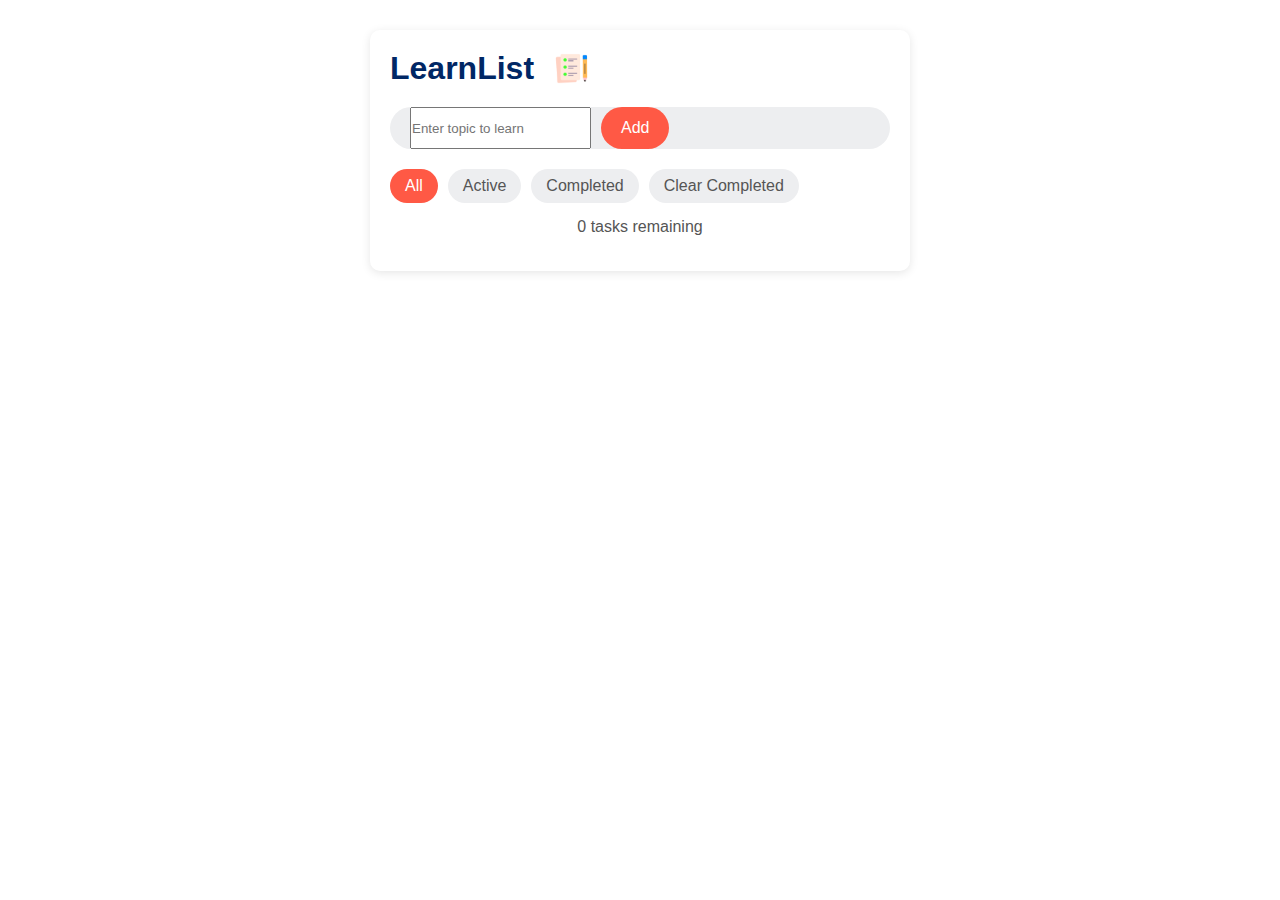
<file: index.html>
<!DOCTYPE html>
<html lang="en">
<head>
    <meta charset="UTF-8">
    <meta name="viewport" content="width=device-width, initial-scale=1.0, maximum-scale=1.0, user-scalable=no">
    <title>LearnList - Muhammad Shahkaar</title>
    <link rel="stylesheet" href="style.css">
</head>
<body>
    <div class="container">
        <div class="todo-app">
            <h1>LearnList <img src="icon.png" alt="icon" class="app-icon"></h1>
            <div class="row">
                <label for="input-box" class="visually-hidden">Enter new topic to learn</label>
                <input type="text" 
                       id="input-box" 
                       placeholder="Enter topic to learn"
                       aria-label="Enter new topic to learn"
                       onkeypress="if(event.key === 'Enter') addTask()">
                <button onclick="addTask()" aria-label="Add task">Add</button>
            </div>
            <div class="filters">
                <button onclick="filterTasks('all')" class="filter-btn active">All</button>
                <button onclick="filterTasks('active')" class="filter-btn">Active</button>
                <button onclick="filterTasks('completed')" class="filter-btn">Completed</button>
                <button onclick="clearCompleted()" class="clear-btn">Clear Completed</button>
            </div>
            <div class="task-stats">
                <span id="task-counter">0 tasks remaining</span>
            </div>
            <ul id="list-container">
            </ul>
        </div>
    </div>
    <script src="script.js"></script>
</body>
</html>
</file>
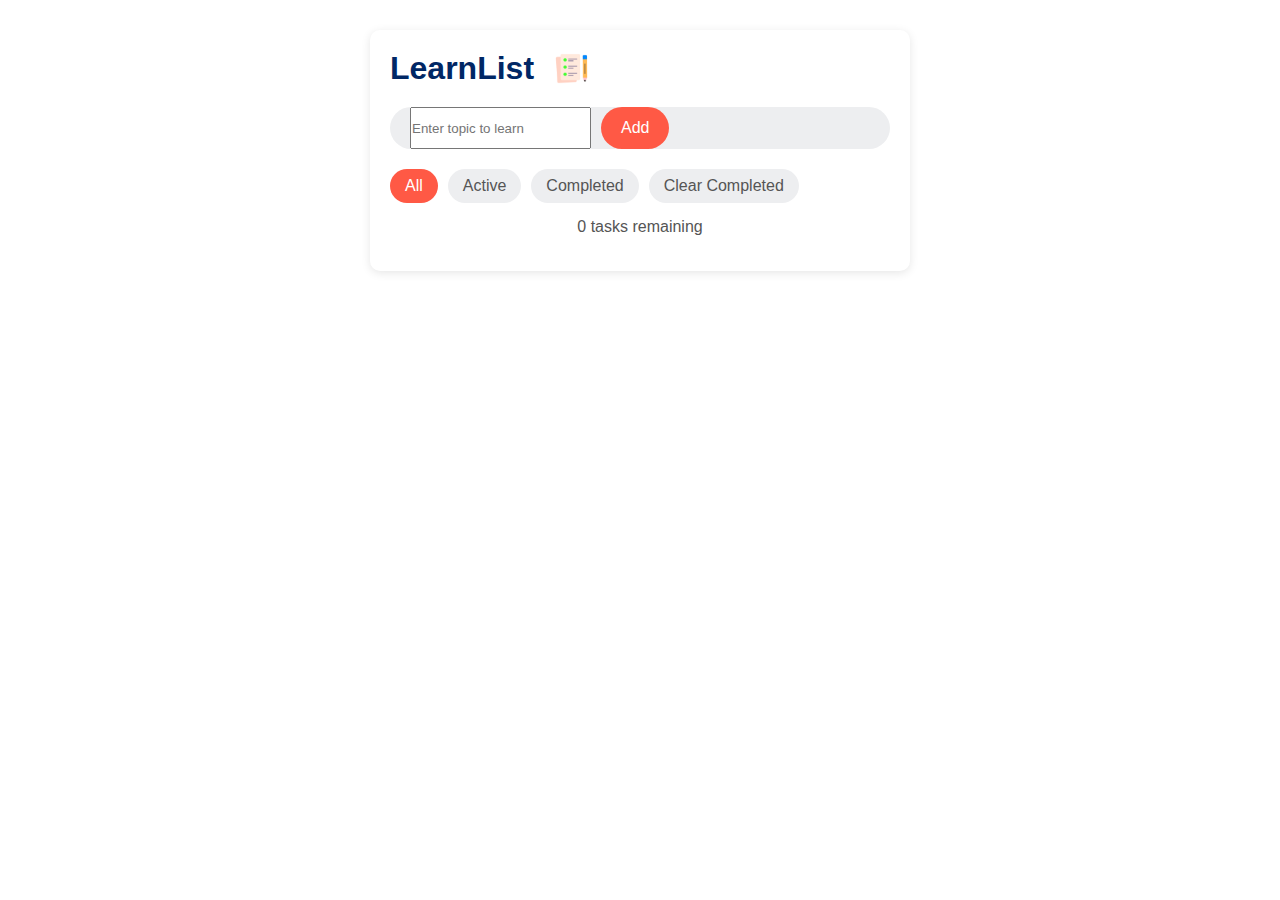
<file: todolist.html>
<!DOCTYPE html>
<html lang="en">
<head>
    <meta charset="UTF-8">
    <meta name="viewport" content="width=device-width, initial-scale=1.0">
    <title>LearnList - Muhammad Shahkaar</title>
    <link rel="stylesheet" href="style.css">
</head>
<body>
    <div class="container">
        <div class="todo-app">
            <h1>LearnList <img src="icon.png" alt="icon"></h1>
            <div class="row">
                <label for="input-box" class="visually-hidden">Enter new topic to learn</label>
                <input type="text" 
                       id="input-box" 
                       placeholder="Enter topic to learn"
                       aria-label="Enter new topic to learn"
                       onkeypress="if(event.key === 'Enter') addTask()">
                <button onclick="addTask()" aria-label="Add task">Add</button>
            </div>
            <div class="filters">
                <button onclick="filterTasks('all')" class="filter-btn active">All</button>
                <button onclick="filterTasks('active')" class="filter-btn">Active</button>
                <button onclick="filterTasks('completed')" class="filter-btn">Completed</button>
                <button onclick="clearCompleted()" class="clear-btn">Clear Completed</button>
            </div>
            <div class="task-stats">
                <span id="task-counter">0 tasks remaining</span>
            </div>
            <ul id="list-container">
            </ul>
        </div>
    </div>
    <script src="script.js"></script>
</body>
</html>
</file>
<file: style.css>
*{
    margin: 0;
    padding: 0;
    font-family: 'Poppins', sans-serif;
    box-sizing: border-box;
}
.container{
    width: 100%;
    min-height: 100vh;
    padding: 10px;
    display: flex;
    justify-content: center;
    align-items: flex-start;
}
.todo-app{
    width: 100%;
    max-width: 540px;
    margin: 20px auto;
    padding: 20px;
    border-radius: 10px;
    background: #fff;
    box-shadow: 0 2px 10px rgba(0, 0, 0, 0.1);
}
.todo-app h1{
    font-size: clamp(1.5rem, 4vw, 2rem);
    display: flex;
    align-items: center;
    gap: 10px;
    color: #002765;
    margin-bottom: 20px;
}
.todo-app h1 img{
    width: clamp(25px, 5vw, 35px);
    height: auto;
    margin-left: 10px;
}
.row{
    display: flex;
    gap: 10px;
    margin: 20px 0;
    background: #edeef0;
    border-radius: 30px;
    padding-left: 20px;
}   
.input-box{
    flex: 1;
    border: none;
    outline: none;
    background: transparent;
    padding: 12px;
    font-size: 16px;
}
button{
    border: none;
    outline: none;
    padding: 12px 20px;
    background: #ff5945;
    color: #fff;
    font-size: 16px;
    cursor: pointer;
    border-radius: 40px;
}
ul li{
    list-style: none;
    font-size: 17px;
    padding: 12px 8px 12px 50px;
    user-select: none;
    cursor: pointer;
    position: relative;
}
ul li::before{
    content: '';
    position: absolute;
    height: 28px;
    width: 28px;
    border-radius: 50%;
    background-image: url(unchecked.png);
    background-size: cover;
    background-position: center;
    top: 12px;
    left: 8px;
}
ul li.checked{
    color: #555;
    text-decoration: line-through;
}
ul li.checked::before{
    background-image: url(checked.png);
}
ul li span{
    position: absolute;
    right: 0;
    top: 5px;
    width: 20px;
    height: 20px;
    font-size: 22px;
    color: #555;
    line-height: 40px;
    text-align: center;
    border-radius: 50%;
}
ul li span:hover{
    background: #edeef0;
}
.visually-hidden {
    position: absolute;
    width: 1px;
    height: 1px;
    padding: 0;
    margin: -1px;
    overflow: hidden;
    clip: rect(0, 0, 0, 0);
    border: 0;
}
.filters {
    display: flex;
    flex-wrap: wrap;
    gap: 10px;
    margin: 15px 0;
}
.filter-btn, .clear-btn {
    padding: 8px 15px;
    border: none;
    border-radius: 20px;
    background: #edeef0;
    color: #555;
    cursor: pointer;
    transition: all 0.3s ease;
}
.filter-btn:hover, .clear-btn:hover {
    background: #ff5945;
    color: #fff;
}
.filter-btn.active {
    background: #ff5945;
    color: #fff;
}
.task-stats {
    text-align: center;
    color: #555;
    margin-bottom: 15px;
}
/* Add animation for new tasks */
@keyframes slideIn {
    from {
        transform: translateX(-100%);
        opacity: 0;
    }
    to {
        transform: translateX(0);
        opacity: 1;
    }
}
#list-container li {
    animation: slideIn 0.3s ease;
}
/* Mobile-specific adjustments */
@media (max-width: 480px) {
    .todo-app {
        padding: 15px;
        margin: 10px;
    }

    .filters {
        justify-content: center;
    }

    .filter-btn, .clear-btn {
        padding: 8px 12px;
        font-size: 14px;
    }

    input[type="text"] {
        padding: 10px;
    }
}
/* Tablet adjustments */
@media (min-width: 481px) and (max-width: 768px) {
    .todo-app {
        margin: 30px 20px;
    }
}
</file>
